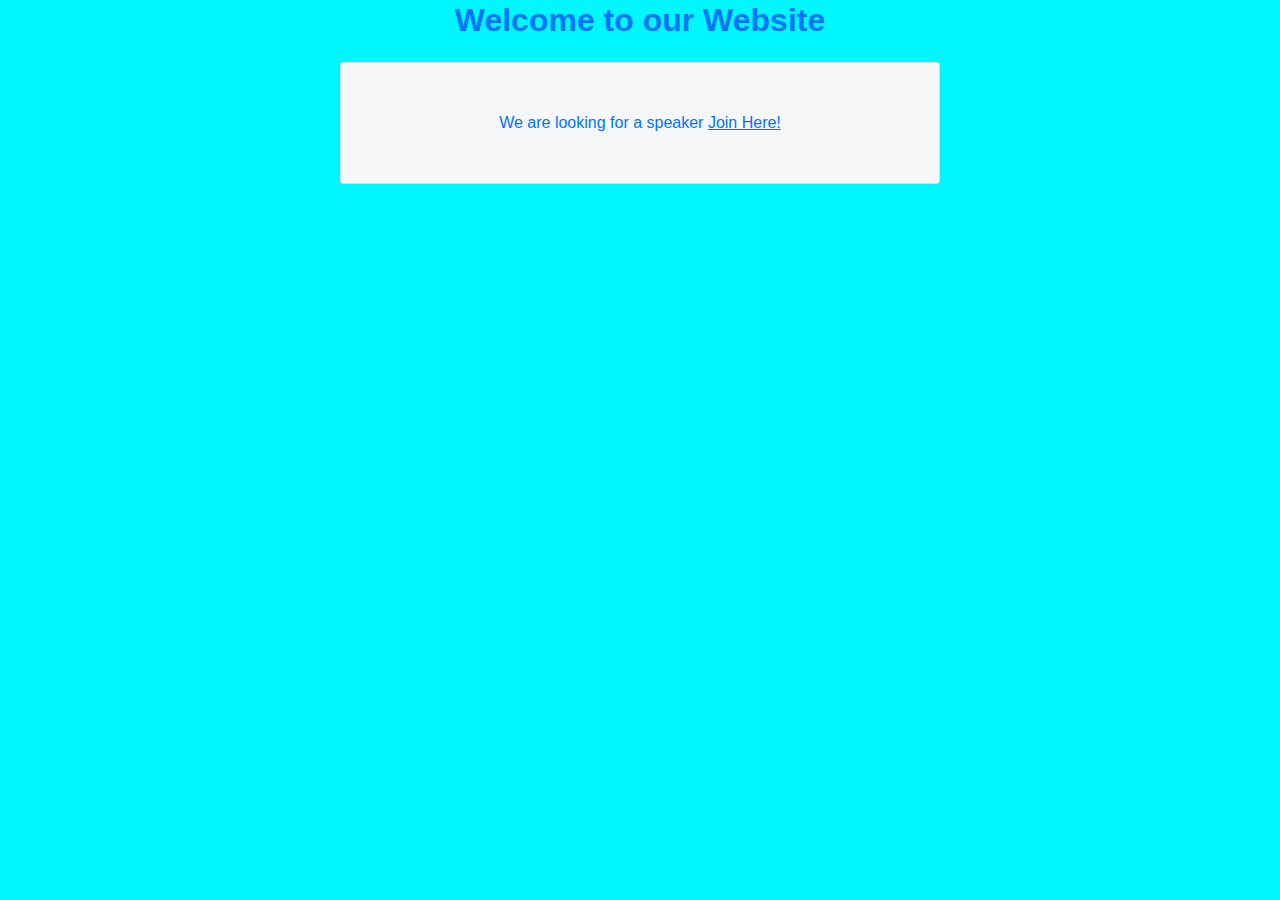
<file: index.html>
<!DOCTYPE html>
<html lang="en">
<head>
    <meta charset="UTF-8">
    <meta name="viewport" content="width=device-width, initial-scale=1.0">
    <title>Document</title>
    <link rel="stylesheet" href="styles.css">
</head>
<body>

    <h1>Welcome to our Website</h1>
    <p class="speaker-form-header">
        We are looking for a speaker <a href="speaker-submission.html">Join Here!</a>
    </p>

    

</body>
</html>
</file>
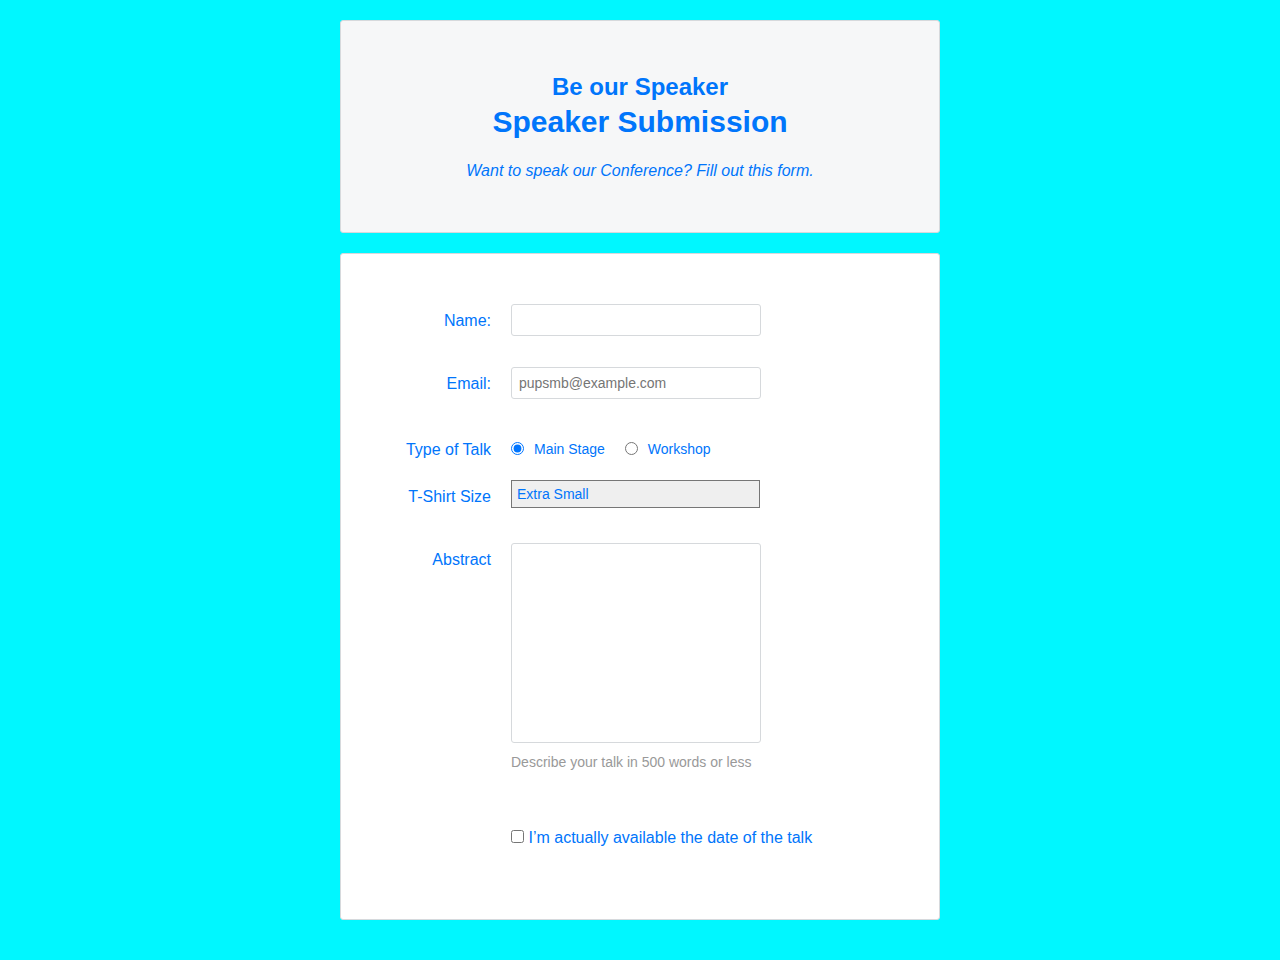
<file: speaker-submission.html>
<!DOCTYPE html>
<html lang="en">
<head>
    <meta charset="UTF-8">
    <meta name="viewport" content="width=device-width, initial-scale=1.0">
    <title>Speaker Submission</title>
    <link rel="stylesheet" href="styles.css">
</head>
<body>

    <header class="speaker-form-header">
        <h2>Be our Speaker</h1>
        <h1>Speaker Submission</h1>
        <p><em>Want to speak our Conference? Fill out this form.</em></p>
        
        <ul><a href="/index.html"></a></ul>

        
    </header>
    
    <form action="" method="get" class="speaker-form">
        <div class="form-row">
            <label for="full-name">Name: </label>
            <input type="text" id="full-name" name="full-name">
        </div>
        <div class="form-row">
            <label for="email">Email: </label>
            <input type="email" id="email" name="email" placeholder="pupsmb@example.com">
        </div>

        <fieldset class="legacy-form-row">
            <legend>Type of Talk</legend>

            <input id = 'talk-type-1' name = 'talk-type' type = 'radio' value = 'main stage' checked/>
            <label for = 'talk-type-1' class = 'radio-label'>Main Stage</label>
      
            <input id = 'talk-type-2' name = 'talk-type' type = 'radio' value = 'workshop' />
            <label for = 'talk-type-2' class = 'radio-label'>Workshop</label>
          </fieldset>

          <div class='form-row'> 
            <label for='t-shirt'>T-Shirt Size</label> 
            <select id='t-shirt' name='t-shirt'> 
              <option value='xs'>Extra Small</option> 
              <option value='s'>Small</option> 
              <option value='m'>Medium</option> 
              <option value='l'>Large</option> 
            </select> 
          </div> 
          
          <div class='form-row'> 
            <label for='abstract'>Abstract</label> 
            <textarea id='abstract' name='abstract'></textarea> 
            <div class='instructions'>Describe your talk in 500 words or less</div> </div> 
            <div class='form-row'> 
                <label class='checkbox-label' for='available'> 
                <input id='available'name='available'type='checkbox'value='is-available'/> 
                <span>I’m actually available the date of the talk</span> 
                </label> 
              </div>             

    </form>
</body>
</html>
</file>
<file: styles.css>
*
{
  margin: 0;
  padding: 0;
  box-sizing: border-box;
  color: rgb(0, 117, 251);
}


body
{
  color: #5D6063;
  background-color: rgb(0, 247, 255);
  font-family: "Helvetica", "Arial", sans-serif;
  font-size: 16px;
  line-height: 1.3;

  display: flex;
  flex-direction: column;
  align-items: center;
}

.speaker-form-header
{
  text-align: center;
  background-color: #F6F7F8;
  border: 1px solid #D6D9DC;
  border-radius: 3px;

  width: 80%;
  margin: 20px 0;
  padding: 50px;
}

.speaker-form-header h1
{
  font-size: 30px;
  margin-bottom: 20px;
}

.speaker-form
{
  background-color: white;
  border: 1px solid #D6D9DC;
  border-radius: 3px;

  width: 80%;
  padding: 50px;
  margin: 0 0 40px 0;
}

.form-row
{
  margin-bottom: 40px;
  display: flex;
  justify-content: flex-start;
  flex-direction: column;
  flex-wrap: wrap;
}

.form-row input[type = 'text'],
.form-row input[type = 'email']
{
  background-color: #FFFFFF;
  border: 1px solid #D6D9DC;
  border-radius: 3px;
  width: 100%;
  padding: 7px;
  font-size: 14px;
}

.form-row label
{
  margin-bottom: 15px;
}

.form-row input[type = 'text']:invalid,
.form-row input[type = 'email']:invalid
{
  border: 1px solid #D55C5F;
  color: #D55C5F;
  box-shadow: none;
}

.legacy-form-row
{
  border: none;
  margin-bottom: 40px;
  margin-top: 30px;
}

.legacy-form-row legend
{
  margin-bottom: 10px;
}

.legacy-form-row .radio-label
{
  display: block;
  font-size: 14px;
  padding: 0 20px 0  10px;
}

.legacy-form-row input[type = 'radio']
{
  margin-top: 2px;

}

.legacy-form-row .radio-label, 
.legacy-form-row input[type = 'radio']
{
  float: left;
}



@media only screen and (min-width: 700px)
{
  .speaker-form-header,
  .speaker-form 
  {
    width: 600px;
  }
  .form-row{
    flex-direction: row;
    align-items: flex-start; /* to avoid stretching */
    margin-bottom: 20px;
    height: initial;
  }
  .form-row input[type = 'text'],
  .form-row input[type = 'email'],
  .form-row select,
  .form-row textarea
  {
    width: 250px;
    height: initial;
  }
  .form-row label {
    text-align: right;
    width: 120px;
    margin-top: 7px;
    padding-right: 20px;
  }
  .legacy-form-row {
    margin-bottom: 10px;
  }
  .legacy-form-row legend{
    width: 120px;
    text-align: right;
    align-items: flex-start;
    padding-right: 20px;

  }
  .legacy-form-row legend {
    float: left;
  }
  .form-row .instructions { 
    margin-left: 120px; 
  } 
  .form-row .checkbox-label {     margin-left: 120px; 
    width: auto; 
  } 

}
.form-row select {   width: 50%; 
  padding: 5px; 
  font-size: 14px;             
  -webkit-appearance: none;
} 
.form-row textarea { 
  font-family: "Helvetica", "Arial", sans-serif;   font-size: 14px; 
 
  border: 1px solid #D6D9DC; 
  border-radius: 3px; 
 
  min-height: 200px;   margin-bottom: 10px;   padding: 7px;   resize: none; 
} 
 
.form-row .instructions {   color: #999999;   font-size: 14px;   margin-bottom: 30px; 
} 
.form-row .checkbox-label { 
  margin-bottom: 0; 
}
</file>
